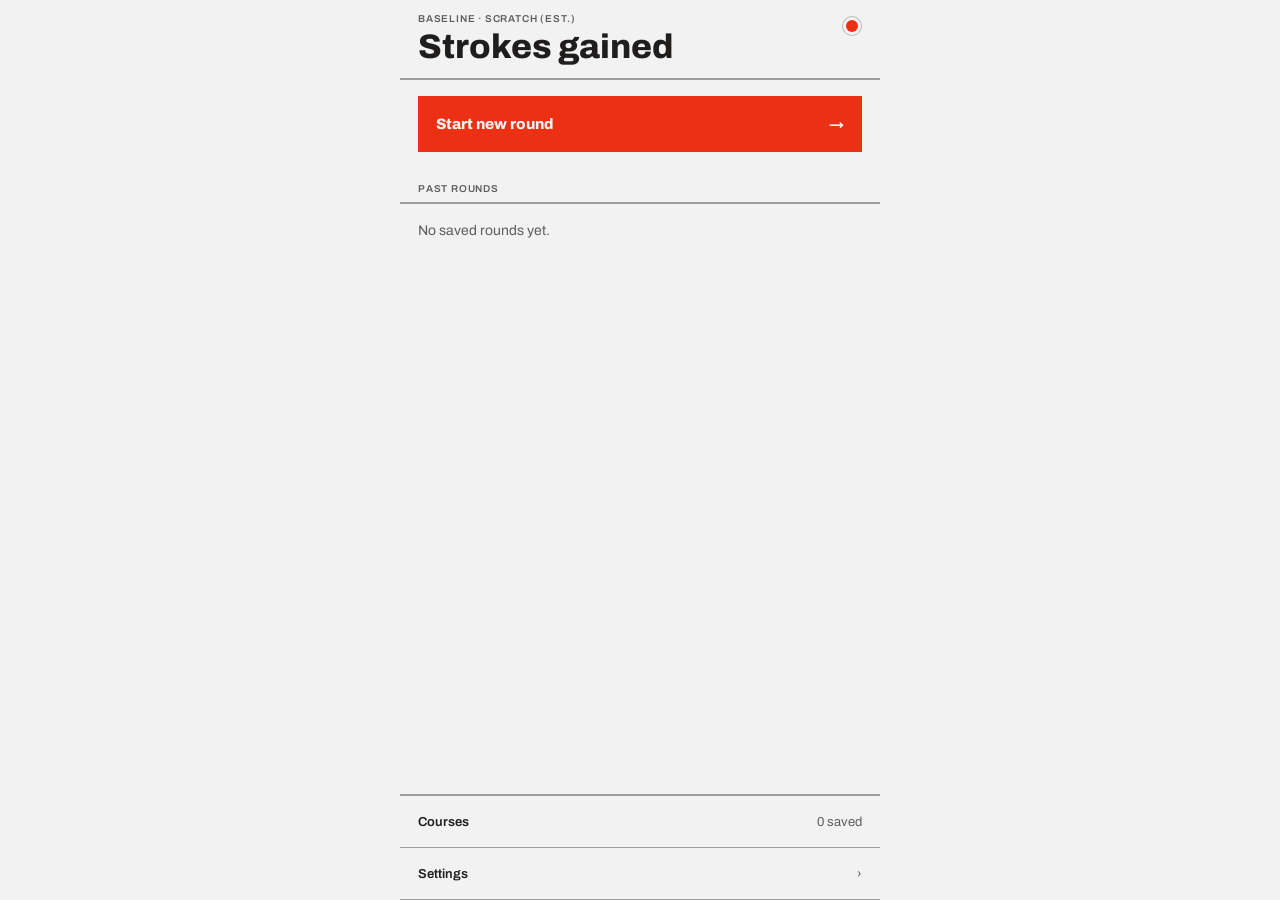
<file: index.html>
<!doctype html>
<html lang="en">
<head>
<meta charset="utf-8">
<meta name="viewport" content="width=device-width,initial-scale=1,viewport-fit=cover">
<meta name="theme-color" content="#f3f2f2">
<title>Strokes Gained</title>
<link rel="manifest" href="manifest.webmanifest">
<link rel="apple-touch-icon" href="icons/icon-180.png">
<meta name="apple-mobile-web-app-capable" content="yes">
<meta name="mobile-web-app-capable" content="yes">
<meta name="apple-mobile-web-app-title" content="SG">
<meta name="apple-mobile-web-app-status-bar-style" content="default">
<link rel="stylesheet" href="ds.css">
<link rel="stylesheet" href="app.css">
</head>
<body>
<div id="app"></div>
<script type="module" src="js/app.js"></script>
</body>
</html>
</file>
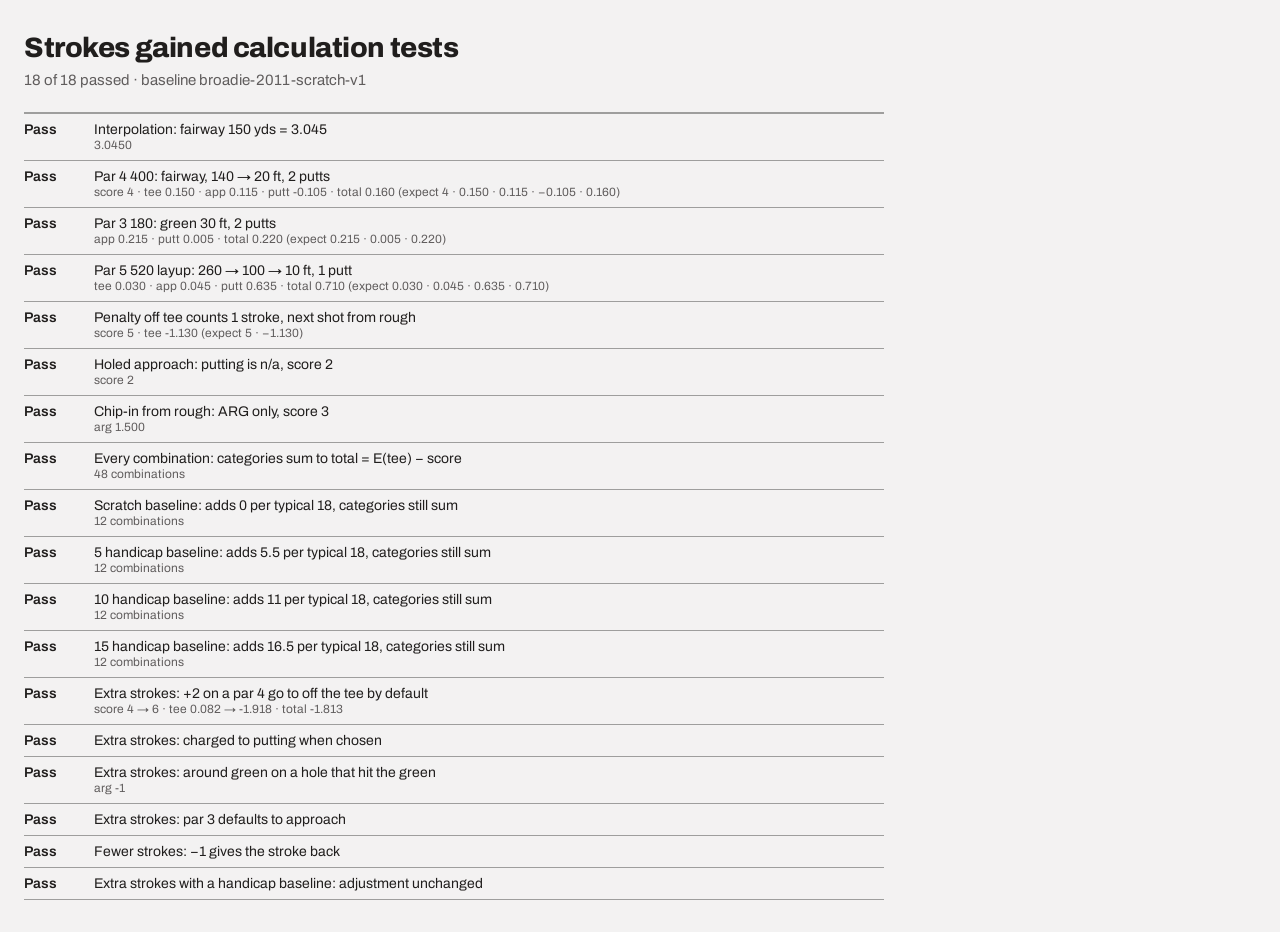
<file: tests.html>
<!doctype html>
<html lang="en"><head><meta charset="utf-8"><meta name="viewport" content="width=device-width,initial-scale=1">
<title>SG calculation tests</title>
<link rel="stylesheet" href="ds.css">
<style>body{margin:0;padding:32px 24px;font-family:var(--font-body);background:var(--color-bg);color:var(--color-text)}h1{font:800 28px var(--font-heading);margin:0 0 6px}p{margin:0 0 20px;color:var(--color-neutral-700)}table{border-collapse:collapse;width:100%;max-width:860px;border-top:2px solid var(--color-divider)}td{padding:8px 12px 8px 0;border-bottom:1px solid var(--color-divider);font:400 14px var(--font-body);vertical-align:top}td:first-child{font-weight:600;width:70px}.fail{color:var(--color-accent-700)}</style>
</head><body>
<h1>Strokes gained calculation tests</h1>
<p id="sum">Running…</p>
<table id="out"></table>
<script type="module">
import { loadBaseline, expected, holeSG } from './js/sg.js';
const B = await loadBaseline('baseline/broadie-2011-scratch-v1.json');
const rows = [], near = (a, b) => Math.abs(a - b) < 0.0005;
const check = (name, ok, detail = '') => rows.push({ name, ok, detail });
const base = { tee_result: 'fairway', go_for_green_on: null, layup_from_yds: null, layup_lie: null, short_game_shots: 0 };
const sumCats = r => Object.values(r.cats).reduce((s, v) => s + (v || 0), 0);

check('Interpolation: fairway 150 yds = 3.045', near(expected(B, 'fairway', 150), 3.045), expected(B, 'fairway', 150).toFixed(4));

let r = holeSG(B, { par: 4, yds: 400 }, { ...base, approach_from_yds: 140, approach_result: 'green', first_putt_ft: 20, putts: 2 });
check('Par 4 400: fairway, 140 → 20 ft, 2 putts', r.score === 4 && near(r.cats.ott, 0.15) && near(r.cats.app, 0.115) && r.cats.arg === null && near(r.cats.putt, -0.105) && near(r.total, 0.16),
  `score ${r.score} · tee ${r.cats.ott.toFixed(3)} · app ${r.cats.app.toFixed(3)} · putt ${r.cats.putt.toFixed(3)} · total ${r.total.toFixed(3)} (expect 4 · 0.150 · 0.115 · −0.105 · 0.160)`);

r = holeSG(B, { par: 3, yds: 180 }, { ...base, tee_result: null, approach_from_yds: 180, approach_result: 'green', first_putt_ft: 30, putts: 2 });
check('Par 3 180: green 30 ft, 2 putts', r.score === 3 && r.cats.ott === null && near(r.cats.app, 0.215) && near(r.cats.putt, 0.005) && near(r.total, 0.22),
  `app ${r.cats.app.toFixed(3)} · putt ${r.cats.putt.toFixed(3)} · total ${r.total.toFixed(3)} (expect 0.215 · 0.005 · 0.220)`);

r = holeSG(B, { par: 5, yds: 520 }, { ...base, go_for_green_on: 3, layup_from_yds: 260, layup_lie: 'fairway', approach_from_yds: 100, approach_result: 'green', first_putt_ft: 10, putts: 1 });
check('Par 5 520 layup: 260 → 100 → 10 ft, 1 putt', r.score === 4 && near(r.cats.ott, 0.03) && near(r.cats.app, 0.045) && near(r.cats.putt, 0.635) && near(r.total, 0.71),
  `tee ${r.cats.ott.toFixed(3)} · app ${r.cats.app.toFixed(3)} · putt ${r.cats.putt.toFixed(3)} · total ${r.total.toFixed(3)} (expect 0.030 · 0.045 · 0.635 · 0.710)`);

r = holeSG(B, { par: 4, yds: 400 }, { ...base, tee_result: 'penalty', approach_from_yds: 150, approach_result: 'sand', short_game_shots: 1, first_putt_ft: 6, putts: 1 });
check('Penalty off tee counts 1 stroke, next shot from rough', r.score === 5 && near(r.cats.ott, -1.13) && near(sumCats(r), r.total),
  `score ${r.score} · tee ${r.cats.ott.toFixed(3)} (expect 5 · −1.130)`);

r = holeSG(B, { par: 4, yds: 380 }, { ...base, approach_from_yds: 120, approach_result: 'green', first_putt_ft: null, putts: 0 });
check('Holed approach: putting is n/a, score 2', r.score === 2 && r.cats.putt === null && near(sumCats(r), r.total), `score ${r.score}`);

r = holeSG(B, { par: 4, yds: 420 }, { ...base, approach_from_yds: 180, approach_result: 'rough', short_game_shots: 1, first_putt_ft: null, putts: 0 });
check('Chip-in from rough: ARG only, score 3', r.score === 3 && r.cats.putt === null && r.cats.arg !== null && near(sumCats(r), r.total), `arg ${r.cats.arg.toFixed(3)}`);

let ok = true;
for (const par of [3, 4, 5]) for (const fin of ['green', 'fringe', 'rough', 'sand']) for (const putts of [0, 1, 2, 3]) {
  const yds = { 3: 190, 4: 430, 5: 550 }[par];
  const e = { ...base, go_for_green_on: par === 5 ? 3 : null, layup_from_yds: 250, layup_lie: 'rough', approach_from_yds: par === 3 ? yds : 110,
    approach_result: fin, short_game_shots: fin === 'green' ? 0 : 2, first_putt_ft: putts ? 12 : null, putts };
  const x = holeSG(B, { par, yds }, e);
  if (!near(sumCats(x), x.total) || !near(x.total, expected(B, 'tee', yds) - x.score)) ok = false;
}
check('Every combination: categories sum to total = E(tee) − score', ok, '48 combinations');

// Handicap-level baselines: categories still sum to total; total rises by exactly the adjustments that applied.
const L = await (await fetch('baseline/handicap-levels-v1.json')).json();
for (const [k, lv] of Object.entries(L.levels)) {
  const BL = { ...B, adjust: lv.adjust }; let good = true;
  for (const par of [3, 4, 5]) for (const fin of ['green', 'rough']) for (const putts of [0, 2]) {
    const yds = { 3: 190, 4: 430, 5: 550 }[par];
    const e = { ...base, tee_result: par === 3 ? null : 'fairway', go_for_green_on: par === 5 ? 2 : null, approach_from_yds: par === 3 ? yds : 160,
      approach_result: fin, short_game_shots: fin === 'green' ? 0 : 1, first_putt_ft: putts ? 15 : null, putts };
    const x = holeSG(BL, { par, yds }, e), s0 = holeSG(B, { par, yds }, e);
    const added = (par !== 3 ? lv.adjust.ott : 0) + lv.adjust.app + (fin !== 'green' ? lv.adjust.arg : 0) + (putts ? lv.adjust.putt : 0);
    if (!near(sumCats(x), x.total) || !near(x.total - s0.total, added) || x.score !== s0.score) good = false;
  }
  check(`${lv.label} baseline: adds ${lv.strokes_per_18} per typical 18, categories still sum`, good, '12 combinations');
}

// Extra strokes from the score box: score +x, total −x, only the charged category moves, categories still sum.
{
  const e4 = { ...base, approach_from_yds: 165, approach_result: 'green', first_putt_ft: 22, putts: 2 };
  const h4 = { par: 4, yds: 418 }, r0 = holeSG(B, h4, e4), r2 = holeSG(B, h4, { ...e4, extra_strokes: 2 });
  check('Extra strokes: +2 on a par 4 go to off the tee by default', r2.score === r0.score + 2 && near(r2.total, r0.total - 2) && near(r2.cats.ott, r0.cats.ott - 2)
    && near(r2.cats.app, r0.cats.app) && near(r2.cats.putt, r0.cats.putt) && near(sumCats(r2), r2.total) && r2.extraTo === 'ott',
    `score ${r0.score} → ${r2.score} · tee ${r0.cats.ott.toFixed(3)} → ${r2.cats.ott.toFixed(3)} · total ${r2.total.toFixed(3)}`);
  const rp = holeSG(B, h4, { ...e4, extra_strokes: 1, extra_to: 'putt' });
  check('Extra strokes: charged to putting when chosen', near(rp.cats.putt, r0.cats.putt - 1) && near(rp.cats.ott, r0.cats.ott) && near(sumCats(rp), rp.total));
  const ra = holeSG(B, h4, { ...e4, extra_strokes: 1, extra_to: 'arg' });
  check('Extra strokes: around green on a hole that hit the green', near(ra.cats.arg, -1) && near(sumCats(ra), ra.total), `arg ${ra.cats.arg}`);
  const e3 = { ...base, tee_result: null, approach_from_yds: 180, approach_result: 'green', first_putt_ft: 30, putts: 2 };
  const p0 = holeSG(B, { par: 3, yds: 180 }, e3), p1 = holeSG(B, { par: 3, yds: 180 }, { ...e3, extra_strokes: 1 });
  check('Extra strokes: par 3 defaults to approach', p1.cats.ott === null && near(p1.cats.app, p0.cats.app - 1) && p1.extraTo === 'app' && near(sumCats(p1), p1.total));
  const m1 = holeSG(B, h4, { ...e4, extra_strokes: -1 });
  check('Fewer strokes: −1 gives the stroke back', m1.score === r0.score - 1 && near(m1.total, r0.total + 1) && near(sumCats(m1), m1.total));
  const BL = { ...B, adjust: L.levels.h10.adjust }, q0 = holeSG(BL, { par: 3, yds: 180 }, e3), q1 = holeSG(BL, { par: 3, yds: 180 }, { ...e3, extra_strokes: 1, extra_to: 'ott' });
  check('Extra strokes with a handicap baseline: adjustment unchanged', near(q1.total, q0.total - 1) && near(q1.cats.ott, -1) && near(sumCats(q1), q1.total));
}

const pass = rows.filter(r => r.ok).length;
document.getElementById('sum').textContent = `${pass} of ${rows.length} passed · baseline ${B.id}`;
document.getElementById('out').innerHTML = rows.map(r => `<tr><td class="${r.ok ? '' : 'fail'}">${r.ok ? 'Pass' : 'FAIL'}</td><td>${r.name}<br><span style="color:var(--color-neutral-700);font-size:12px">${r.detail}</span></td></tr>`).join('');
</script>
</body></html>
</file>
<file: ds.css>
/* Modernist — design-system tokens and component classes. This file is the source of truth for the system's look; retune it here and see readme.md. */
@import url('https://fonts.googleapis.com/css2?family=Archivo:wght@400;600;800&display=swap');

:root {
  --color-bg: #f3f2f2;
  --color-surface: #eae9e9;
  --color-text: #201e1d;
  --color-accent: #ec3013;
  --color-accent-2: #e15b47;
  --color-divider: color-mix(in srgb, #201e1d 40%, transparent);

  /* Tonal ramps — generated in OKLCH on one shared lightness scale, so the
     same step of any role matches the others in visual value. */
  --color-neutral-100: #f8f4f4;
  --color-neutral-200: #eae7e7;
  --color-neutral-300: #d7d3d3;
  --color-neutral-400: #bab6b6;
  --color-neutral-500: #9b9797;
  --color-neutral-600: #7d7979;
  --color-neutral-700: #605d5d;
  --color-neutral-800: #444141;
  --color-neutral-900: #2d2b2b;

  --color-accent-100: #fff2ef;
  --color-accent-200: #ffe0d9;
  --color-accent-300: #ffc4b8;
  --color-accent-400: #ff9783;
  --color-accent-500: #ff563c;
  --color-accent-600: #dd2b0f;
  --color-accent-700: #ae1800;
  --color-accent-800: #7c1405;
  --color-accent-900: #4d170e;

  --color-accent-2-100: #fff2ef;
  --color-accent-2-200: #ffe0da;
  --color-accent-2-300: #ffc4b9;
  --color-accent-2-400: #ff9784;
  --color-accent-2-500: #ef6853;
  --color-accent-2-600: #c94b39;
  --color-accent-2-700: #9e3526;
  --color-accent-2-800: #71261b;
  --color-accent-2-900: #471d16;

  --font-heading: "Archivo", system-ui, sans-serif;
  --font-heading-weight: 800;
  --font-body: "Archivo", system-ui, sans-serif;

  --space-1: 4.0px;
  --space-2: 8.0px;
  --space-3: 12.0px;
  --space-4: 16.0px;
  --space-6: 24.0px;
  --space-8: 32.0px;

  --radius-sm: 0px;
  --radius-md: 0px;
  --radius-lg: 0px;

  /* Elevation — derived from the ground: soft ink-tinted shadows on a
     light theme, a hairline edge + ambient darkness on a dark one. */
  --shadow-sm: 0 1px 2px color-mix(in srgb, #2d2b2b 14%, transparent);
  --shadow-md: 0 3px 10px color-mix(in srgb, #2d2b2b 16%, transparent);
  --shadow-lg: 0 12px 32px color-mix(in srgb, #2d2b2b 22%, transparent);
}

body {
  background: var(--color-bg);
  color: var(--color-text);
  font-family: var(--font-body);
}
h1, h2, h3, h4 { font-family: var(--font-heading); font-weight: var(--font-heading-weight); }

.grayscale{filter:grayscale(1) contrast(1.08)}

/* ══════════════════════════════════════════════════════════════════════════
   Components — built with the tokens above. Plain CSS
   on plain HTML: no JavaScript, no build step. Each class is documented in
   readme.md and demonstrated in foundations/ and components/.
   ══════════════════════════════════════════════════════════════════════ */

*, *::before, *::after { box-sizing: border-box; }
body { margin: 0; font-size: 15px; line-height: 1.55; font-weight: 400; }
h1, h2, h3, h4, h5, h6 {
  font-family: var(--font-heading); font-weight: var(--font-heading-weight);
  line-height: 1.12; letter-spacing: -0.015em; margin: 0 0 var(--space-2);
}
h1 { font-size: 42px; }
h2 { font-size: 32px; }
h3 { font-size: 25px; }
h4 { font-size: 20px; }
h5 { font-size: 16px; }
h6 { font-size: 13px; }
h6 { letter-spacing: 0.08em; text-transform: uppercase; }
p { margin: 0 0 var(--space-3); }
a { color: var(--color-accent); text-underline-offset: 3px; }
img { display: block; max-width: 100%; }
figure { margin: 0; }
figcaption {
  font-size: 11px; margin-top: var(--space-1);
  color: color-mix(in srgb, var(--color-text) 55%, transparent);
}
.text-muted { color: color-mix(in srgb, var(--color-text) 55%, transparent); }
:focus { outline: none; }
:focus-visible { outline: 2px solid var(--color-accent); outline-offset: 2px; }
::selection { background: color-mix(in srgb, var(--color-accent) 30%, transparent); }

/* — rules — */
.hr {
  height: 2px; border: 0; margin: var(--space-4) 0;
  background: var(--color-divider);
}

/* — buttons — */
.btn {
  display: inline-flex; align-items: center; justify-content: center; gap: 6px;
  cursor: pointer; text-decoration: none;
  font-family: var(--font-heading); font-weight: var(--font-heading-weight);
  font-size: 14px; line-height: 1.2; color: var(--color-text); /* matches the .input's 14px —
     the pair sits side by side in sign-up rows */
  background: transparent; border: 1px solid transparent;
  padding: var(--space-2) calc(var(--space-3) * 1.2);
  border-radius: var(--radius-md);
}
.btn svg { display: block; }
.btn:disabled { opacity: 0.45; cursor: not-allowed; }
.btn-primary { background: var(--color-accent); color: var(--color-bg); }
.btn-primary:hover { background: var(--color-accent-600); }
.btn-primary:active { background: var(--color-accent-700); }
.btn-secondary { border-color: var(--color-divider); }
.btn-secondary:hover { background: color-mix(in srgb, var(--color-text) 7%, transparent); }
.btn-secondary:active { background: color-mix(in srgb, var(--color-text) 14%, transparent); }
.btn-ghost { color: var(--color-accent); padding-inline: var(--space-1); }
.btn-ghost:hover { background: color-mix(in srgb, var(--color-accent) 10%, transparent); }
.btn-ghost:active { background: color-mix(in srgb, var(--color-accent) 18%, transparent); }
.btn-icon { width: 36px; height: 36px; padding: 0; }
.btn-block { width: 100%; margin-top: var(--space-2); justify-content: flex-start; text-align: left; }

/* — forms — */
.field > label {
  display: block; font-size: 12px; margin-bottom: 5px;
  color: color-mix(in srgb, var(--color-text) 70%, transparent);
}
.input {
  width: 100%; min-height: 36px; padding: 6px 10px; font: inherit;
  font-size: 14px; color: var(--color-text); caret-color: var(--color-accent);
  background: var(--color-surface);
  border: 1px solid var(--color-divider); border-radius: var(--radius-md);
}
.input:hover { border-color: color-mix(in srgb, var(--color-text) 45%, transparent); }
.input:focus-visible { border-color: var(--color-accent); outline-offset: 0; }
textarea.input { min-height: 90px; resize: vertical; }
.radio { display: inline-flex; align-items: center; gap: 8px; cursor: pointer; font-size: 14px; }
.radio input, .seg-opt input {
  position: absolute; opacity: 0; width: 0; height: 0; pointer-events: none;
}
.radio .dot {
  width: 16px; height: 16px; flex: none; border-radius: 50%;
  border: 1.5px solid var(--color-divider);
}
.radio:hover .dot { border-color: var(--color-accent); }
.radio input:checked + .dot {
  border-color: var(--color-accent); background: var(--color-accent);
  box-shadow: inset 0 0 0 4px var(--color-bg);
}
.radio input:focus-visible + .dot { outline: 2px solid var(--color-accent); outline-offset: 2px; }
.seg {
  display: inline-flex; overflow: hidden;
  border: 1px solid var(--color-divider); border-radius: var(--radius-md);
}
.seg-opt {
  display: inline-flex; align-items: center; gap: 6px;
  padding: 7px 12px; font-size: 13px; cursor: pointer;
}
.seg-opt + .seg-opt { border-left: 1px solid var(--color-divider); }
.seg-opt:has(input:checked) { background: var(--color-accent); color: var(--color-bg); }
.seg-opt:not(:has(input:checked)):hover { background: color-mix(in srgb, var(--color-text) 7%, transparent); }
.seg-opt:has(input:focus-visible) { outline: 2px solid var(--color-accent); outline-offset: -2px; }

/* — cards — */
.card {
  display: flex; flex-direction: column; gap: var(--space-2);
  padding: var(--space-3); border-radius: var(--radius-md); background: var(--color-surface);
}
.card-kicker { font-size: 10px; letter-spacing: 0.1em; text-transform: uppercase; color: var(--color-accent); }
.card-title {
  font-family: var(--font-heading); font-weight: var(--font-heading-weight);
  font-size: 17px; line-height: 1.2;
}
.card-body { margin: 0; font-size: 13px; opacity: 0.8; flex: 1; }
.card-meta {
  display: flex; align-items: center; gap: 6px; font-size: 11px;
  color: color-mix(in srgb, var(--color-text) 50%, transparent);
}
.elev-sm { box-shadow: var(--shadow-sm); }
.elev-md { box-shadow: var(--shadow-md); }
.elev-lg { box-shadow: var(--shadow-lg); }

/* — tags — */
.tag {
  display: inline-flex; align-items: center; font-size: 11px;
  letter-spacing: 0.02em; padding: 3px 10px;
  border-radius: calc(var(--radius-md) * 0.75);
}
.tag-accent { background: var(--color-accent-100); color: var(--color-accent-800); }
.tag-accent-2 { background: var(--color-accent-2-100); color: var(--color-accent-2-800); }
.tag-neutral { background: var(--color-neutral-100); color: var(--color-neutral-800); }
.tag-outline { border: 1px solid var(--color-accent); color: var(--color-accent); }

/* — navigation — */
.nav {
  display: flex; align-items: center; gap: var(--space-4);
  padding: var(--space-3) var(--space-4);
  border-bottom: 2px solid var(--color-divider);
}
.nav-brand {
  font-family: var(--font-heading); font-weight: var(--font-heading-weight);
  font-size: 18px; margin-right: auto;
}
.nav a { color: inherit; text-decoration: none; font-size: 14px; }
.nav a:hover, .nav a[aria-current='page'] { color: var(--color-accent); }

/* — tables — */
.table { width: 100%; border-collapse: collapse; font-size: 14px; }
.table th {
  text-align: left; font-size: 11px; letter-spacing: 0.08em; text-transform: uppercase;
  color: color-mix(in srgb, var(--color-text) 60%, transparent);
  padding: var(--space-2); border-bottom: 2px solid var(--color-divider);
}
.table td {
  padding: var(--space-2);
  border-bottom: 1px solid var(--color-divider);
}
.table tbody tr:hover { background: color-mix(in srgb, var(--color-text) 4%, transparent); }

/* — dialog — */
.dialog-backdrop {
  position: fixed; inset: 0; display: grid; place-items: center;
  padding: var(--space-4);
  background: color-mix(in srgb, var(--color-neutral-900) 50%, transparent);
}
.dialog {
  width: min(440px, 100%); display: flex; flex-direction: column; gap: var(--space-3);
  padding: var(--space-4); border-radius: var(--radius-lg);
  background: var(--color-surface); box-shadow: var(--shadow-lg);
}
.dialog-title {
  font-family: var(--font-heading); font-weight: var(--font-heading-weight);
  font-size: 20px;
}
.dialog-body { font-size: 14px; opacity: 0.85; }
.dialog-actions { display: flex; justify-content: flex-end; gap: var(--space-2); margin-top: var(--space-2); }
</file>
<file: app.css>
html,body{height:100%}
body{display:flex;justify-content:center;background:var(--color-bg)}
a{color:var(--color-accent-700)}a:hover{color:var(--color-accent)}
button{font:inherit;color:inherit;cursor:pointer;-webkit-tap-highlight-color:transparent;border-radius:0}
button:focus-visible,input:focus-visible,label:focus-within{outline:2px solid var(--color-accent);outline-offset:-2px}
/* Pinned to the window (top:0 + bottom:0) rather than height:100dvh, which some browsers ignore: the bottom button then stays on screen everywhere. */
#app{position:fixed;top:0;bottom:0;left:0;right:0;margin:0 auto;width:100%;max-width:480px;display:flex;flex-direction:column;overflow:hidden;padding-top:env(safe-area-inset-top);padding-bottom:env(safe-area-inset-bottom)}
.scroll{flex:1;min-height:0;overflow:auto;scrollbar-width:none;display:flex;flex-direction:column}
.scroll::-webkit-scrollbar{display:none}
.bar{display:flex;justify-content:space-between;align-items:center;gap:12px;height:44px;padding:0 18px;flex:none}
.bar .grp{display:flex;gap:18px;align-items:center}
.link{border:0;background:none;padding:0;font:600 13px var(--font-body);white-space:nowrap;font-variant-numeric:tabular-nums}
.link:hover{color:var(--color-accent-700)}
.link.u{text-decoration:underline;text-underline-offset:3px}
.link.red,.neg{color:var(--color-accent-700)}
.kicker{font:600 10px/1 var(--font-body);letter-spacing:.08em;text-transform:uppercase;color:var(--color-neutral-700)}
.meta{font:400 13px var(--font-body);color:var(--color-neutral-700)}
.body{font:400 14px/1.5 var(--font-body);margin:0;text-wrap:pretty}
.head{padding:4px 18px 14px;display:flex;flex-direction:column;gap:6px;flex:none}
.head.split{display:grid;grid-template-columns:1fr auto;align-items:end;gap:12px}
.col{display:flex;flex-direction:column;gap:6px}
.h1{font:800 26px/1.05 var(--font-heading);margin:0;letter-spacing:0}
.h1.xl{font-size:34px;line-height:1}
.h2{font:800 22px/1.1 var(--font-heading)}
.pad{padding:16px 18px}
.rule{border-top:2px solid var(--color-divider)}
.rule-b{border-bottom:2px solid var(--color-divider)}
.cta{height:64px;flex:none;width:100%;border:0;display:flex;align-items:center;justify-content:space-between;gap:12px;padding:0 18px;background:var(--color-accent);color:var(--color-bg);font:800 15px var(--font-heading);text-align:left;font-variant-numeric:tabular-nums}
.cta:hover{background:var(--color-accent-600)}.cta:active{background:var(--color-accent-700)}
.cta.inset{height:56px}
.btn2{height:48px;width:100%;border:2px solid var(--color-text);background:transparent;display:flex;align-items:center;padding:0 16px;font:600 14px var(--font-body);text-align:left}
.btn2:hover{background:var(--color-accent-100)}.btn2:active{background:var(--color-neutral-200)}
.links{display:flex;gap:22px;padding:14px 18px}
.opts{display:grid;grid-auto-flow:column;grid-auto-columns:1fr;border:1px solid var(--color-divider)}
.opts>button{height:44px;min-width:0;border:0;border-left:1px solid var(--color-divider);background:transparent;display:flex;align-items:center;padding:0 0 0 10px;font:600 14px var(--font-body);font-variant-numeric:tabular-nums;text-align:left;white-space:nowrap;overflow:hidden}
.opts>button:first-child{border-left:0}
.opts>button:not(.on):hover{background:var(--color-accent-100)}
.opts>button.on{background:var(--color-accent);color:var(--color-bg)}
.opts.v{grid-auto-flow:row}
.opts.v>button{border-left:0;border-top:1px solid var(--color-divider)}
.opts.v>button:first-child{border-top:0}
.q{padding:10px 18px 12px;border-bottom:1px solid var(--color-divider);display:flex;flex-direction:column;gap:8px}
.q .lbl{display:flex;justify-content:space-between;gap:10px}
.hint{font:400 11px/1 var(--font-body);color:var(--color-neutral-700);white-space:nowrap}
.txt{height:44px;width:100%;border:1px solid var(--color-divider);border-radius:0;background:transparent;padding:0 10px;font:600 15px var(--font-body);color:var(--color-text)}
.txt:focus{outline:2px solid var(--color-accent);outline-offset:-2px}
.err{margin:0;padding:10px 18px;font:600 13px var(--font-body);color:var(--color-accent-700);border-top:1px solid var(--color-divider)}
.score{display:flex;align-items:baseline;gap:6px}
.score .sv{font:800 32px/.85 var(--font-heading);font-variant-numeric:tabular-nums}
.score .sn{font:600 13px var(--font-body);color:var(--color-neutral-700)}
.strip{display:grid;gap:2px;padding:0 18px 10px;flex:none}
.strip>*{height:22px;padding:0;border:0;font:600 9px/1 var(--font-body);background:var(--color-neutral-200);color:var(--color-neutral-700)}
.strip .g{background:var(--gain);color:var(--color-bg)}
.strip .l{background:var(--color-accent);color:var(--color-bg)}
.strip .cur{position:relative;z-index:1;box-shadow:0 0 0 2px var(--color-bg),0 0 0 4px var(--color-text)}
.grid3{display:grid;grid-template-columns:repeat(3,1fr);border-top:1px solid var(--color-divider);border-bottom:2px solid var(--color-divider)}
.stat{padding:10px 0 12px 14px;display:flex;flex-direction:column;gap:6px;border-left:1px solid var(--color-divider)}
.stat:first-child{border-left:0;padding-left:18px}
.big{font:800 26px/1 var(--font-heading);font-variant-numeric:tabular-nums}
.list-row{width:100%;border:0;border-bottom:1px solid var(--color-divider);background:transparent;display:grid;grid-template-columns:1fr 44px 60px;align-items:baseline;gap:8px;padding:12px 18px;text-align:left}
.list-row.two{grid-template-columns:1fr auto}
.list-row:hover{background:var(--color-accent-100)}.list-row:active{background:var(--color-neutral-200)}
.list-row .t{font:600 14px var(--font-body)}
.list-row .m{font:400 11px var(--font-body);color:var(--color-neutral-700)}
.list-row .sc{font:600 14px var(--font-body)}
.list-row .sg{font:800 15px var(--font-heading);font-variant-numeric:tabular-nums;text-align:right}
.menu{border-top:2px solid var(--color-divider);flex:none}
.menu-row{width:100%;height:52px;border:0;border-bottom:1px solid var(--color-divider);background:transparent;display:flex;align-items:center;justify-content:space-between;gap:12px;padding:0 18px;font:600 13px var(--font-body);text-align:left;cursor:pointer}
.menu-row:hover{background:var(--color-accent-100)}
.menu-row .m{font-weight:400;color:var(--color-neutral-700)}
.tiles{display:grid;grid-template-columns:1fr 1fr;border-top:2px solid var(--color-divider)}
.tile{height:150px;padding:14px 16px;display:flex;flex-direction:column;justify-content:space-between;border-bottom:1px solid var(--color-divider)}
.tile:nth-child(even){border-left:1px solid var(--color-divider)}
.tile.lost{background:var(--color-accent);color:var(--color-bg)}
.tile.lost .kicker{color:var(--color-bg)}
.tile.na{color:var(--color-neutral-700)}
.tile .v{font:800 44px/.85 var(--font-heading);font-variant-numeric:tabular-nums}
.tile .s{font:400 12px/1.3 var(--font-body)}
.heat{padding:12px 18px 0;display:flex;flex-direction:column;gap:3px}
.heat .r{display:grid;gap:2px;align-items:center}
.heat .c{height:34px}
.heat .n{font:600 9px/1 var(--font-body);color:var(--color-neutral-700);text-align:center}
.heat .lab{font:800 11px var(--font-heading)}
.heat .tot{font:800 12px var(--font-heading);text-align:right;font-variant-numeric:tabular-nums}
.heat .r.sum{margin-top:4px;padding-top:6px;border-top:2px solid var(--color-divider)}
.legend{padding:14px 18px 0;display:flex;gap:16px;align-items:center;font:400 11px var(--font-body);color:var(--color-neutral-700)}
.legend i{display:inline-block;width:14px;height:14px;vertical-align:-3px;margin-right:6px}
.notes{margin:18px 18px 0;border-top:2px solid var(--color-divider)}
.note{padding:12px 0;border-bottom:1px solid var(--color-divider);display:flex;flex-direction:column;gap:5px}
.note b{font:600 14px/1.35 var(--font-body)}
.two{display:grid;grid-template-columns:1fr 1.4fr;flex:none;border-top:1px solid var(--color-divider)}
.two>.cta{height:64px}
.sheet-row{height:56px;width:100%;border:0;border-bottom:1px solid var(--color-divider);background:transparent;display:flex;align-items:center;padding:0 18px;font:800 15px var(--font-heading);text-align:left}
.sheet-row:hover{background:var(--color-neutral-200)}
.sheet-row.red{color:var(--color-accent-700)}
.sheet-row.red:hover{background:var(--color-accent-100)}
.two>.sheet-row{height:64px;border-bottom:0}
.sheet-bg{position:absolute;inset:0;z-index:5;background:color-mix(in srgb,var(--color-text) 45%,transparent);display:flex;flex-direction:column;justify-content:flex-end}
.sheet{background:var(--color-bg);border-top:2px solid var(--color-text);display:flex;flex-direction:column;padding-bottom:env(safe-area-inset-bottom)}
.sheet-head{padding:16px 18px 14px;display:flex;flex-direction:column;gap:8px;border-bottom:2px solid var(--color-divider)}
.padv{display:flex;align-items:baseline;gap:8px}
.padv span:first-child{font:800 64px/.85 var(--font-heading);font-variant-numeric:tabular-nums;letter-spacing:-.02em}
.padv span:last-child{font:600 18px var(--font-body);color:var(--color-neutral-700)}
.keys{display:grid;grid-template-columns:repeat(3,1fr)}
.keys button{height:56px;border:0;border-bottom:1px solid var(--color-divider);border-left:1px solid var(--color-divider);background:transparent;text-align:left;padding-left:18px;font:600 22px var(--font-body)}
.keys button:nth-child(3n+1){border-left:0}
.keys button:active{background:var(--color-neutral-200)}
.hrow{display:grid;grid-template-columns:24px minmax(0,1fr) 84px;gap:10px;align-items:center;padding:6px 18px;border-bottom:1px solid var(--color-divider)}
.hrow .hn{font:800 15px var(--font-heading)}
.hrow .opts>button{height:40px}
.hrow .txt{height:40px}
.kv{display:grid;grid-template-columns:1fr 1fr;border-top:2px solid var(--color-divider);border-bottom:1px solid var(--color-divider)}
.kv>div{padding:12px 18px;display:flex;flex-direction:column;gap:6px}
.kv>div+div{border-left:1px solid var(--color-divider)}
.kv b{font:600 14px var(--font-body);overflow-wrap:anywhere}
code{font-family:ui-monospace,Menlo,monospace;font-size:.92em}
.sel{appearance:none;-webkit-appearance:none;padding-right:36px;background-image:linear-gradient(45deg,transparent 50%,var(--color-text) 50%),linear-gradient(135deg,var(--color-text) 50%,transparent 50%);background-position:calc(100% - 20px) 19px,calc(100% - 14px) 19px;background-size:6px 6px;background-repeat:no-repeat;cursor:pointer}
/* progress over time */
.trend{width:100%;border-left:0;border-right:0;background:transparent;padding:14px 18px 14px;display:flex;flex-direction:column;gap:10px;text-align:left}
.trend:hover{background:var(--color-accent-100)}.trend:active{background:var(--color-neutral-200)}
.trend-top{display:flex;justify-content:space-between;align-items:flex-end;gap:12px}
.delta{font:800 15px/1 var(--font-heading);font-variant-numeric:tabular-nums}
.trend-cats{display:grid;grid-template-columns:repeat(4,minmax(0,1fr));border-top:1px solid var(--color-divider);padding-top:10px}
.cv{font:800 15px/1 var(--font-heading);font-variant-numeric:tabular-nums}
.trend .m{font:600 11px var(--font-body);color:var(--color-neutral-700);font-variant-numeric:tabular-nums}
.trend-more{font:600 12px var(--font-body);text-decoration:underline;text-underline-offset:3px}
.chart{display:block;width:100%;height:auto}
.chart .bg{fill:var(--gain)}.chart .bl{fill:var(--color-accent)}
.chart .grid{stroke:var(--color-divider);stroke-width:.75}.chart .zero{stroke:var(--color-divider);stroke-width:1.5}
.chart text{font:400 10px var(--font-body);fill:var(--color-neutral-700)}
.chart .avg{fill:none;stroke:var(--color-text);stroke-width:2.5;stroke-linejoin:round;stroke-linecap:round}
.chart .dot{fill:var(--color-bg);stroke:var(--color-text);stroke-width:2.5}
.chart .hit{fill:transparent;cursor:pointer}.chart .hit:hover{fill:color-mix(in srgb,var(--color-text) 8%,transparent)}
/* 9-hole rounds (scaled ×2): same gained/lost color, lighter fill with a full-color outline */
.chart .bg.nine{fill:color-mix(in srgb,var(--gain) 35%,var(--color-bg));stroke:var(--gain);stroke-width:1}
.chart .bl.nine{fill:color-mix(in srgb,var(--color-accent) 35%,var(--color-bg));stroke:var(--color-accent);stroke-width:1}
.legend .nine-sw.g{background:color-mix(in srgb,var(--gain) 35%,var(--color-bg));box-shadow:inset 0 0 0 1px var(--gain);margin-right:2px}
.legend .nine-sw.l{background:color-mix(in srgb,var(--color-accent) 35%,var(--color-bg));box-shadow:inset 0 0 0 1px var(--color-accent)}
/* home course */
.crow{display:grid;grid-template-columns:minmax(0,1fr) 52px;border-bottom:1px solid var(--color-divider)}
.crow>.list-row{border-bottom:0;border-top:0}
.crow.home{background:var(--color-accent-100)}
.crow.home .t{font:800 16px var(--font-heading)}
.star{border:0;background:transparent;font:400 24px/1 var(--font-body);color:var(--color-neutral-600)}
.star:hover{color:var(--color-accent-700)}
.crow.home .star{color:var(--color-accent)}
/* per-hole score row on Where it went */
.heat .r.scores{margin-bottom:4px}
.heat .hs{height:22px;display:flex;align-items:center;justify-content:center;font:600 11px/1 var(--font-body);font-variant-numeric:tabular-nums}
.heat .hs.none{color:var(--color-neutral-500)}
/* editing a saved round */
.kicker.neg{color:var(--color-accent-700)}
.editbar{border-top:2px solid var(--color-text);background:var(--color-accent-100);display:grid;grid-template-columns:1fr auto;align-items:center;gap:10px;padding:10px 18px}
.editbar .t{font:600 13px/1.3 var(--font-body)}
.btn2.sm{height:36px;width:auto;padding:0 10px;font-size:12px;background:var(--color-bg)}
.kv.cmp{border-top:1px solid var(--color-divider);border-bottom:2px solid var(--color-divider);flex:none}
.kv.cmp>div{padding:10px 18px}
.kv.cmp b{font-variant-numeric:tabular-nums}
.kv.cmp .chg{background:var(--color-accent-100)}
.link.navb{font-size:18px;width:32px;height:32px}
/* sync status dot (home, top right) */
.syncdot{position:absolute;top:4px;right:6px;width:44px;height:44px;border:0;background:transparent;display:flex;align-items:center;justify-content:center;padding:0}
.syncdot i{width:12px;height:12px;border-radius:50%;box-shadow:0 0 0 3px var(--color-bg),0 0 0 4px color-mix(in srgb,var(--color-text) 25%,transparent)}
.syncdot.ok i{background:#1a8a4a}
.syncdot.bad i{background:var(--color-accent)}
.syncdot.busy i{animation:syncpulse 1s ease-in-out infinite alternate}
@keyframes syncpulse{to{opacity:.35}}
@media (prefers-reduced-motion:reduce){.syncdot.busy i{animation:none}}
/* scorecard marks on the Score row */
.heat .hs{overflow:visible}
.heat .hs b{display:flex;align-items:center;justify-content:center;box-sizing:border-box;width:13px;height:13px;font:600 10px/1 var(--font-body);font-variant-numeric:tabular-nums;color:var(--color-text)}
.heat .hs.mk-birdie b{width:15px;height:15px;border:1px solid var(--color-text);border-radius:50%;font-weight:800}
.heat .hs.mk-eagle b{width:11px;height:11px;font-size:9px;border:1px solid var(--color-text);border-radius:50%;box-shadow:0 0 0 1px var(--color-bg),0 0 0 2px var(--color-text);font-weight:800}
.heat .hs.mk-bogey b{width:13px;height:13px;border:1px solid var(--color-text);font-weight:800}
.heat .hs.mk-dbl b{width:11px;height:11px;font-size:9px;border:1px solid var(--color-text);box-shadow:0 0 0 1px var(--color-bg),0 0 0 2px var(--color-text);font-weight:800}
.heat .hs.none b{color:var(--color-neutral-500)}
.heat button.hs{border:0;padding:0;min-width:0;cursor:pointer;background:var(--color-neutral-200)}
.heat button.hs b{--color-bg:var(--color-neutral-200)}
.heat button.hs:hover{background:var(--color-accent-100)}.heat button.hs:hover b{--color-bg:var(--color-accent-100)}
.heat button.hs.moved{box-shadow:inset 0 -3px 0 var(--color-accent)}
.heat button.hs.none b{color:var(--color-text);font-weight:800}
.menu-row .m.neg{color:var(--color-accent-700)}
/* --gain is the 'strokes gained' color; lost is --color-accent */
:root{--gain:var(--color-text)}
.dup{margin:0;font:400 12px/1.4 var(--font-body);color:var(--color-neutral-700)}.dup:empty{display:none}.dup .link{font-size:12px}
/* score box (hole card + saved-round editor) */
.sbox{border-top:2px solid var(--color-divider);border-bottom:2px solid var(--color-divider)}
.sbox.adj{background:var(--color-accent-100)}
.sbox-row{display:grid;grid-template-columns:56px 1fr 56px}
.sb{border:0;background:transparent;font:600 26px var(--font-body)}
.sb:first-child{border-right:1px solid var(--color-divider)}.sb:last-child{border-left:1px solid var(--color-divider)}
.sb:hover:not(:disabled){background:var(--color-neutral-200)}.sb:disabled{color:var(--color-neutral-400);cursor:default}
.sbox-mid{padding:10px 0;display:flex;flex-direction:column;align-items:center;gap:4px}
.sbv{display:flex;align-items:baseline;gap:8px}
.sbv b{font:800 44px/.9 var(--font-heading);font-variant-numeric:tabular-nums}
.sbv span{font:600 13px var(--font-body);color:var(--color-neutral-700)}
.sbs{font:400 11px/1.2 var(--font-body);color:var(--color-neutral-700)}
.sbox.adj .sbs{color:var(--color-accent-700)}
.sbox-to{border-top:1px solid var(--color-divider);padding:10px 18px 12px;display:flex;flex-direction:column;gap:8px}
.sbox-to .lbl{display:flex;justify-content:space-between;align-items:baseline}
.sbox-to .link{font-size:12px}
.sbox-to .opts{background:var(--color-bg)}
.sbox-to .opts>button{height:38px;font-size:13px}
.sbox-cats{display:grid;grid-template-columns:repeat(4,minmax(0,1fr));border-top:1px solid var(--color-divider)}
.sbox-cats>div{padding:8px 0 9px 18px;display:flex;flex-direction:column;gap:4px}
.sbox-cats>div+div{border-left:1px solid var(--color-divider)}
.sbox-cats>div.hit{background:color-mix(in srgb,var(--color-accent) 12%,transparent)}
.sbox-cats .kicker{font-size:9px}
.sbox-cats b{font:800 14px/1 var(--font-heading);font-variant-numeric:tabular-nums}
.tile .xtag{align-self:flex-start;margin-top:6px;font:700 11px/1 var(--font-body);padding:4px 6px;border:1px solid currentColor}
</file>
